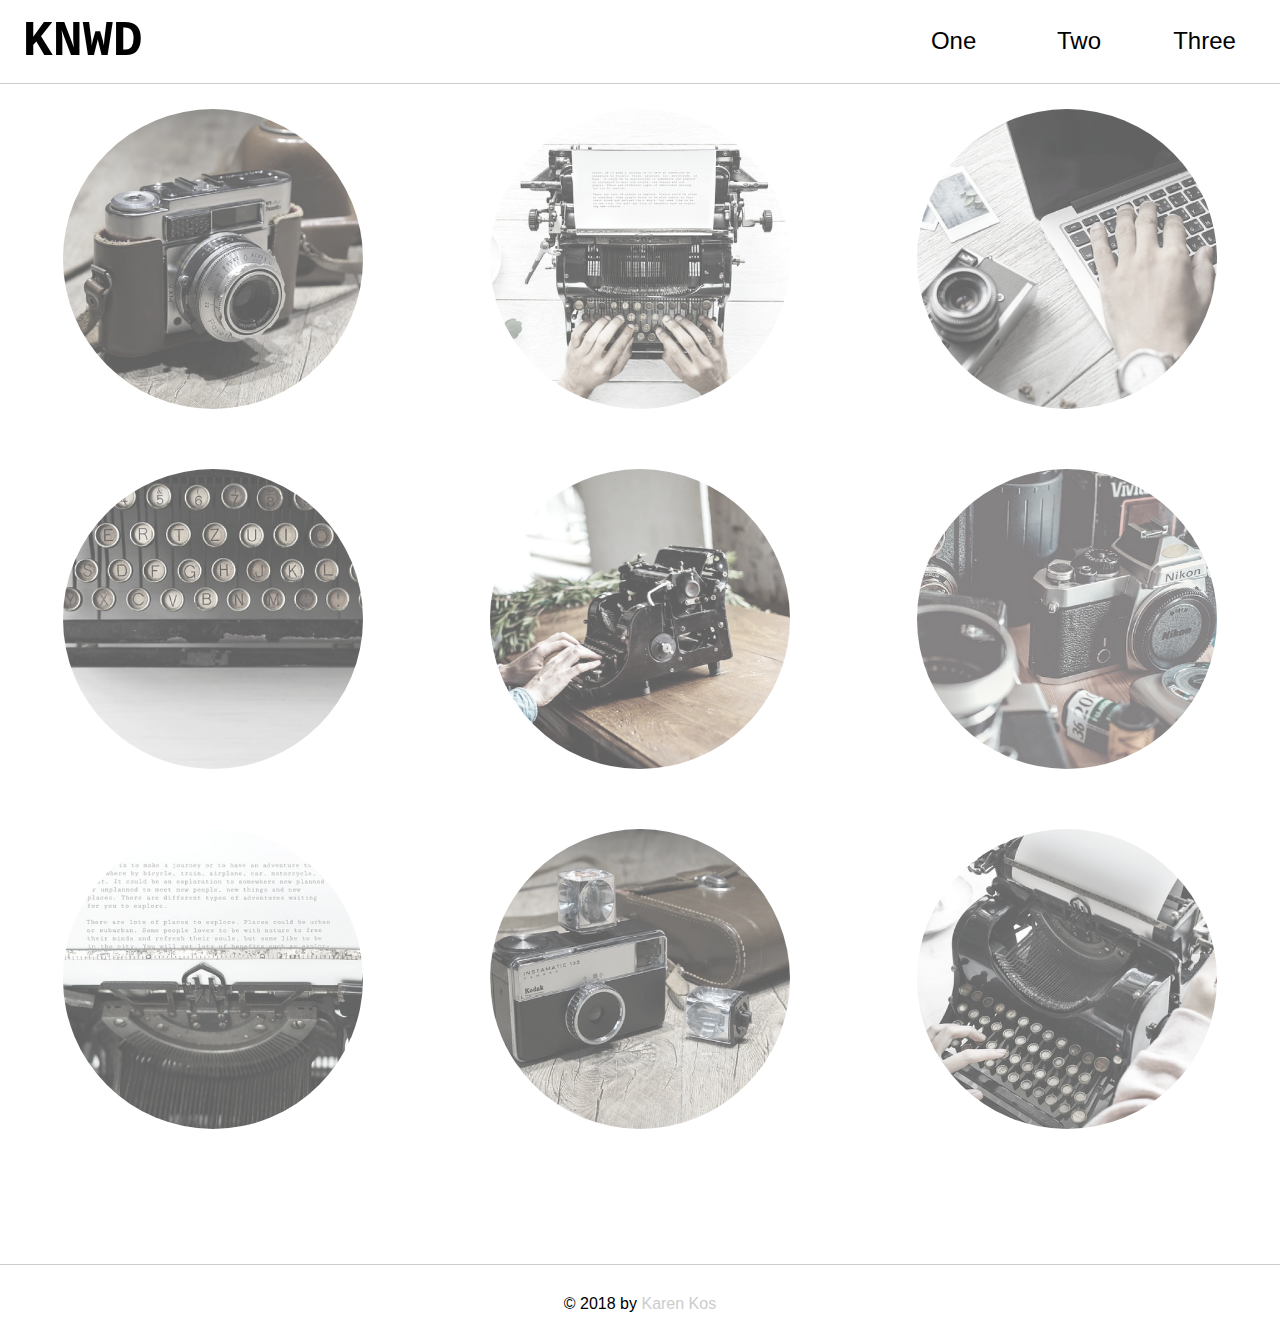
<file: index.html>
<!doctype html>
<html lang="pl">
  <head>
    <!-- Required meta tags -->
    <meta charset="utf-8">
    <meta name="viewport" content="width=device-width, initial-scale=1, shrink-to-fit=no">

    <link rel="stylesheet" href="style.css" >
      <!-- TYTUŁ STRONY -->
      <title>KNWD galeria zdjęć</title>
  </head>
<body>
      <nav>
    <h1 class="logo">KNWD</h1>
          <ul id="nav">
              <a href="index.html" class="menuitem"><li>One</li></a>
              <a href="two.html" class="menuitem" ><li>Two</li></a>
              <a href="three.html" class="menuitem" ><li>Three</li></a>
          </ul>
    </nav>
      <section>
          <div class="pic"><img src="img/one/1.png" class="img" /></div>
          <div class="pic"><img src="img/one/2.png" class="img" /></div>
          <div class="pic"> <img src="img/one/3.png" class="img" /></div>
          <div class="pic"> <img src="img/one/4.png" class="img" /></div>
          <div class="pic"> <img src="img/one/5.png" class="img" /></div>
          <div class="pic"> <img src="img/one/6.png" class="img" /></div>
          <div class="pic"> <img src="img/one/7.png" class="img" /></div>
          <div class="pic"> <img src="img/one/8.png" class="img" /></div>
          <div class="pic"> <img src="img/one/9.png" class="img" /></div>
    </section>
    <footer>
        <p>	&copy; 2018 by <a href="http://github.com/karenkos"><strong>Karen Kos</strong></a> </p>
    </footer>
</body>
</html>
</file>
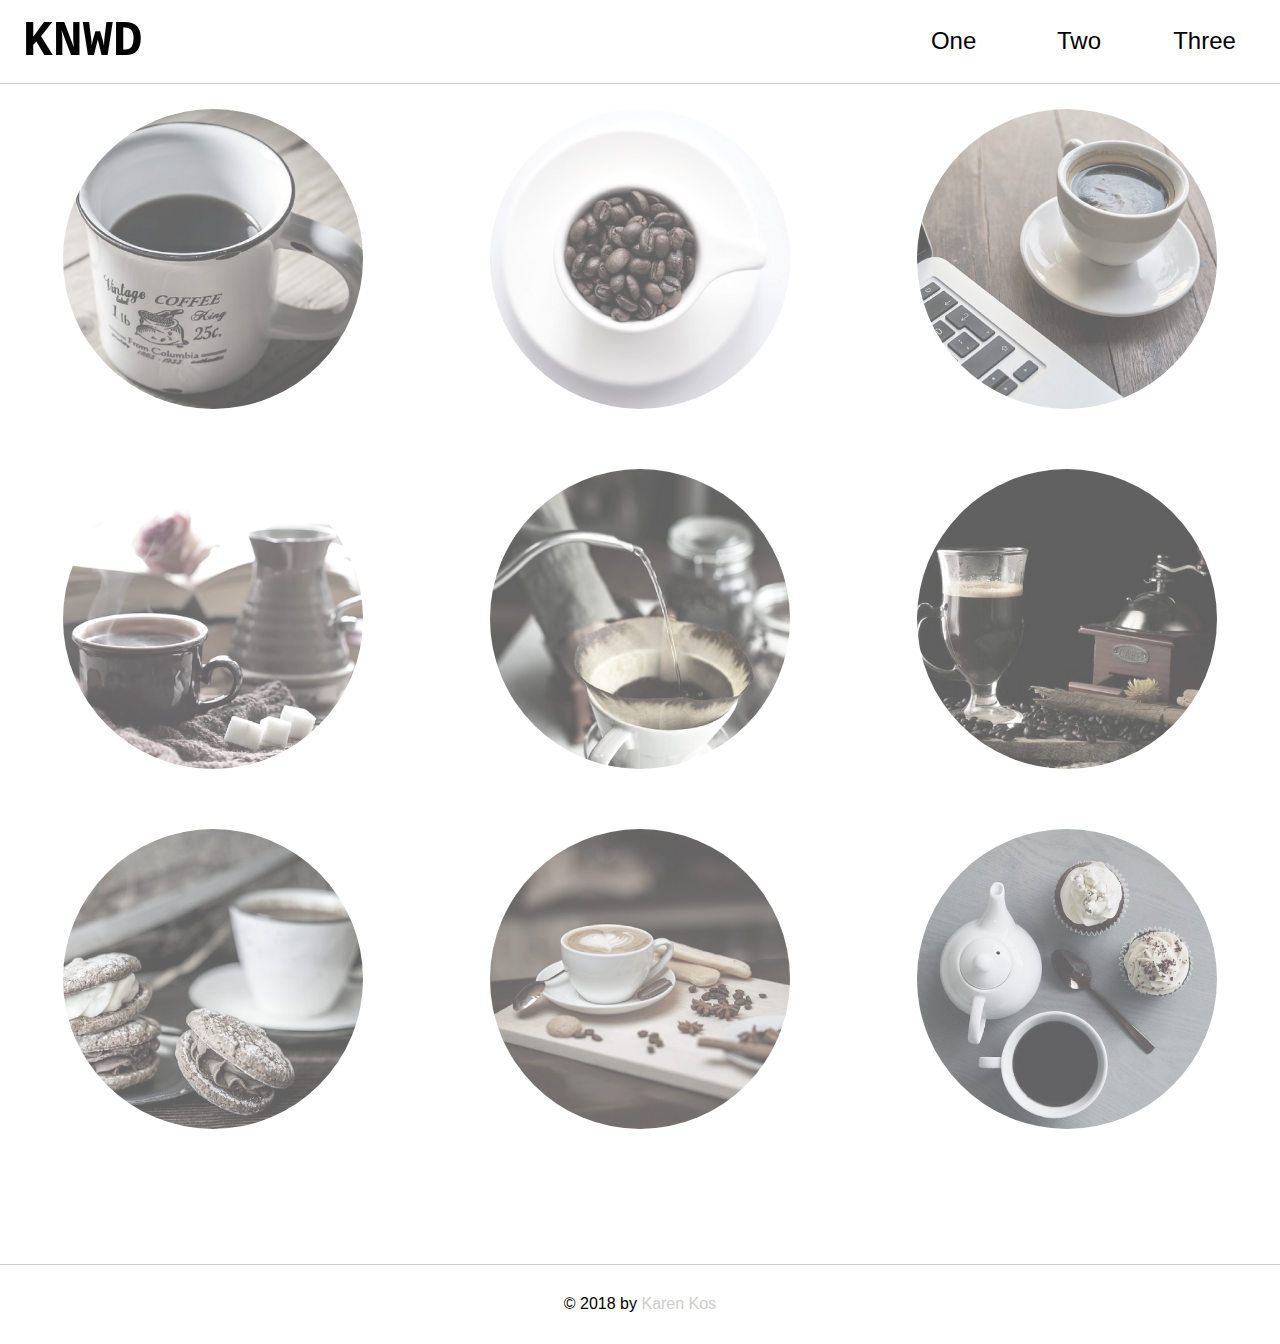
<file: three.html>
<!doctype html>
<html lang="pl">
  <head>
    <!-- Required meta tags -->
    <meta charset="utf-8">
    <meta name="viewport" content="width=device-width, initial-scale=1, shrink-to-fit=no">

    <link rel="stylesheet" href="style.css" >
      <!-- TYTUŁ STRONY -->
      <title>KNWD galeria zdjęć</title>
  </head>
<body>
      <nav>
    <h1 class="logo">KNWD</h1>
          <ul id="nav">
              <a href="index.html" class="menuitem"><li>One</li></a>
              <a href="two.html" class="menuitem" ><li>Two</li></a>
              <a href="three.html" class="menuitem" ><li>Three</li></a>
          </ul>
    </nav>
      <section>
            <div class="pic"><img src="img/three/1.png" class="img" /></div>
          <div class="pic"><img src="img/three/2.png" class="img" /></div>
          <div class="pic"> <img src="img/three/3.png" class="img" /></div>
          <div class="pic"> <img src="img/three/4.png" class="img" /></div>
          <div class="pic"> <img src="img/three/5.png" class="img" /></div>
          <div class="pic"> <img src="img/three/6.png" class="img" /></div>
          <div class="pic"> <img src="img/three/7.png" class="img" /></div>
          <div class="pic"> <img src="img/three/8.png" class="img" /></div>
          <div class="pic"> <img src="img/three/9.png" class="img" /></div>
    </section>
    <footer>
        <p>	&copy; 2018 by <a href="http://github.com/karenkos"><strong>Karen Kos</strong></a> </p>
    </footer>
</body>
</html>
</file>
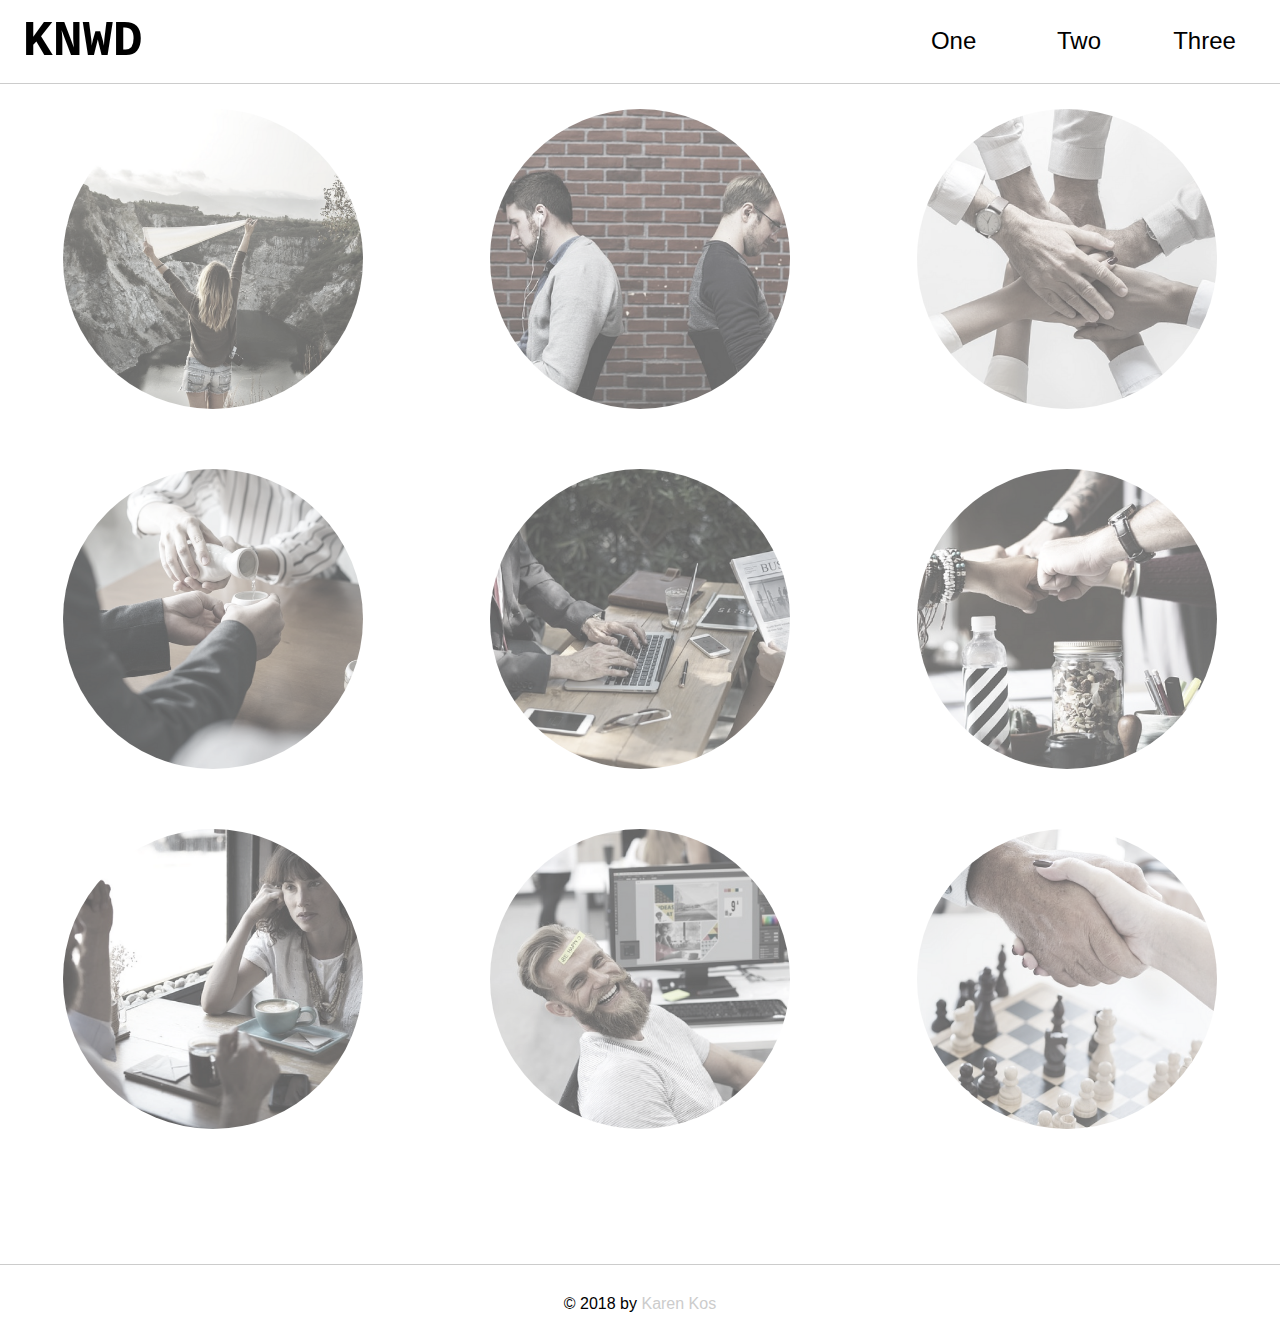
<file: two.html>
<!doctype html>
<html lang="pl">
  <head>
    <!-- Required meta tags -->
    <meta charset="utf-8">
    <meta name="viewport" content="width=device-width, initial-scale=1, shrink-to-fit=no">

    <link rel="stylesheet" href="style.css" >
      <!-- TYTUŁ STRONY -->
      <title>KNWD galeria zdjęć</title>
  </head>
<body>
      <nav>
    <h1 class="logo">KNWD</h1>
          <ul id="nav">
              <a href="index.html" class="menuitem"><li>One</li></a>
              <a href="two.html" class="menuitem" ><li>Two</li></a>
              <a href="three.html" class="menuitem" ><li>Three</li></a>
          </ul>
    </nav>
      <section>
        <div class="pic"><img src="img/two/1.png" class="img" /></div>
          <div class="pic"><img src="img/two/2.png" class="img" /></div>
          <div class="pic"> <img src="img/two/3.png" class="img" /></div>
          <div class="pic"> <img src="img/two/4.png" class="img" /></div>
          <div class="pic"> <img src="img/two/5.png" class="img" /></div>
          <div class="pic"> <img src="img/two/6.png" class="img" /></div>
          <div class="pic"> <img src="img/two/7.png" class="img" /></div>
          <div class="pic"> <img src="img/two/8.png" class="img" /></div>
          <div class="pic"> <img src="img/two/9.png" class="img" /></div>
    </section>
    <footer>
        <p>	&copy; 2018 by <a href="http://github.com/karenkos"><strong>Karen Kos</strong></a> </p>
    </footer>
</body>
</html>
</file>
<file: style.css>
*{
    margin: 0;
    padding: 0;
}

body {
    margin: 0;
    padding: 0;
}

nav {
    display: grid;
    grid-template-columns: 10% 1fr 30%;
    padding: 1%;
    border-bottom: #cccccc 1px solid;
}

.logo {
    font-size: 50px;
    margin-left: 10px;
    font-family: monospace;
}

#nav {
    grid-column-start: 3;
    display: grid;
    grid-template-columns: 1fr 1fr 1fr;
}
.menuitem {
    text-decoration: none;
    color: black;
    font-size: 24px;
    text-align: center;
    list-style:none;
    font-family: sans-serif;
    margin: auto;
    padding: 10%;
    transition: color 1s;
    transition: background-color 1s;
}
.menuitem:hover {
    background-color: #cccccc ; 
    color: white;
}

section {
    display: grid;
    grid-template-columns: 1fr 1fr 1fr;
    /*grid-template-rows: 1fr 1fr 1fr;*/
    margin-bottom: 100px;

        
    
}
@media screen and (max-width:1000px) {
    section {
        grid-template-columns: 1fr 1fr;
    }
}

@media screen and (max-width:700px) {
    section {
        grid-template-columns: 100%;
    }
}
.pic {
    width: 100%;
    height: 360px;
        text-align: center;
    margin: auto;
    display: block;
    
    
}

@keyframes zdjecie {
    0% {width: 300px, padding-bottom: 50px;}
    100% {width: 350px, padding-bottom: 0px;}
}

.img {
    text-align: center;
    margin: auto;
    margin-top: 25px;
    margin-bottom: 25px;
    width: 300px;
    border-radius: 200px;
	-webkit-border-radius: 200px;
	-moz-border-radius: 200px;
    opacity: 0.7;
    transition: width 2s;
    
    
}

.img:hover {
    opacity: 1;
    width: 350px;
    border-radius: 200px;
    margin-bottom: 0px;
}

footer {
    border-top: 1px #cccccc solid;
    text-align: center;
    padding: 30px;
    font-family: sans-serif;
    font-weight: 100;
    
}

a {
    text-decoration: none;
}
strong {
    color: #cccccc;
    text-decoration: none;
}
</file>
